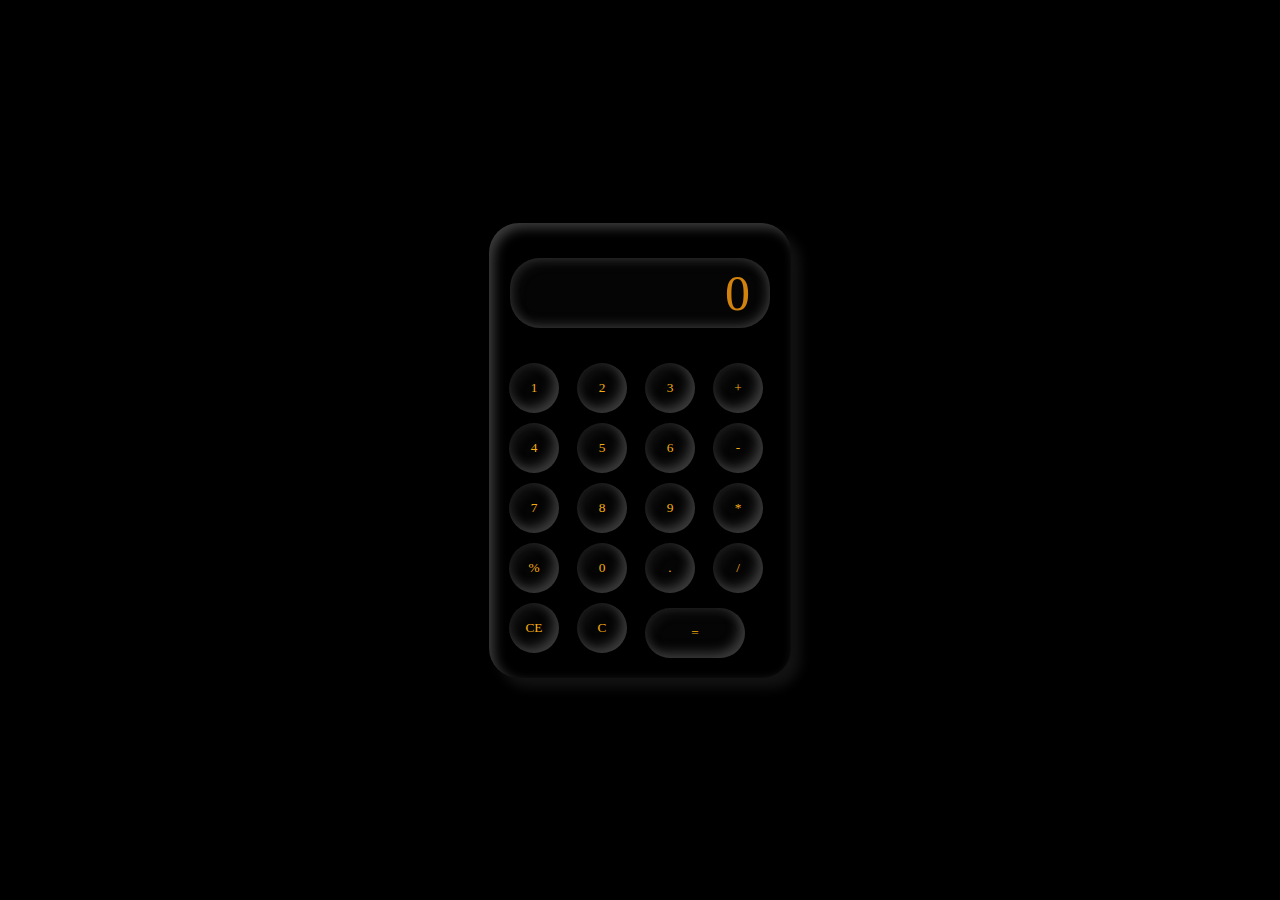
<file: index.html>
<!DOCTYPE html>
<html lang="en">
<head>
    <meta charset="UTF-8">
    <meta http-equiv="X-UA-Compatible" content="IE=edge">
    <meta name="viewport" content="width=device-width, initial-scale=1.0">
    <link rel = "stylesheet" href = "script.css">
    <title>Calculator</title>
</head>
<body>
    <div class = "container">
        <div class = "calculator">
            <input type = "text" placeholder="0" id="inputscreen">
            <button onclick="clicking(this)" class="1">1</button>
            <button onclick="clicking(this)" class="2" >2</button>
            <button onclick="clicking(this)" class="3">3</button>
            <button onclick="clicking(this)" class="+">+</button>
            <button onclick="clicking(this)" class="4">4</button>
            <button onclick="clicking(this)" class="5">5</button>
            <button onclick="clicking(this)" class="6">6</button>
            <button onclick="clicking(this)" class="-">-</button>
            <button onclick="clicking(this)" class="7">7</button>
            <button onclick="clicking(this)" class="8">8</button>
            <button onclick="clicking(this)" class="9">9</button>
            <button onclick="clicking(this)" class="*">*</button>
            <button onclick="clicking(this)" class="%">%</button>
            <button onclick="clicking(this)" class="0">0</button>
            <button onclick="clicking(this)" class=".">.</button>
            <button onclick="clicking(this)" class="/">/</button>
            <button onclick="clrAll(this)" class="CE">CE</button>
            <button onclick="del(this)" class="C">C</button>
            <button onclick="calc(this)" class="=" id="equal">=</button>
        </div>
    </div>
</body><script src="script.js"></script>
</html>
</file>
<file: script.css>
*{
    margin:0;
    padding:0;
    box-sizing: border-box;
    background-color: #000000;
    font-family:Georgia;
    outline: none;
}
.container{
    height:100vh;
    display: flex;
    justify-content: center;
    align-items: center;
}
.calculator{
    background-color: #000000;
    padding: 15px;
    border-radius: 30px;
    box-shadow: inset 5px 5px 12px #3d3d3d,
    10px 10px 12px rgba(114, 114, 114, 0.16);
    display:grid;
    grid-template-columns: repeat(4,68px);
}
input{
    grid-column: span 4;
    height:70px;
    width:260px;
    background-color: #050505;
    box-shadow: inset -2px -2px 12px #3d3d3d,
    inset 5px 5px 12px rgba(114, 114, 114, 0.16);
    border:none;
    border-radius: 30px;
    color: rgb(209, 131, 13);
    font-size: 50px;
    text-align: end;
    margin:auto;
    margin-top: 20px;
    margin-bottom: 30px;
    padding:20px; 
}
::placeholder {
    color: rgb(209, 131, 13);
  }
button{
    margin: 5px;
    height:50px;
    width:50px;
    color:rgb(245, 172, 15);
    background-color: #050505;
    box-shadow: inset -5px -5px 12px  #3d3d3d,
    inset 5px 5px 12px rgba(114, 114, 114, 0.16);
    border:none;
    border-radius: 60px;
}
button:hover
{
    box-shadow: 0 0 5px rgb(26, 26, 26),
    0 0 25px rgb(26, 26, 26),0 0 50px rgb(26, 26, 26),
    0 0 100px rgb(31, 31, 31),0 0 200px rgb(26, 26, 26);

}
#equal{
    margin-top: 10px;
    height:50px;
    width:100px;
    background-color:#050505;
    box-shadow: inset -5px -5px 12px  #3d3d3d,
    inset 5px 5px 12px rgba(114, 114, 114, 0.16);
    
}
#equal:hover
{
    -webkit-box-shadow:0px 0px 24px 33px rgba(83,87,86,0.2);
    -moz-box-shadow: 0px 0px 24px 33px rgba(83,87,86,0.2);
    box-shadow: 0px 0px 24px 33px rgba(83,87,86,0.2);
}
</file>
